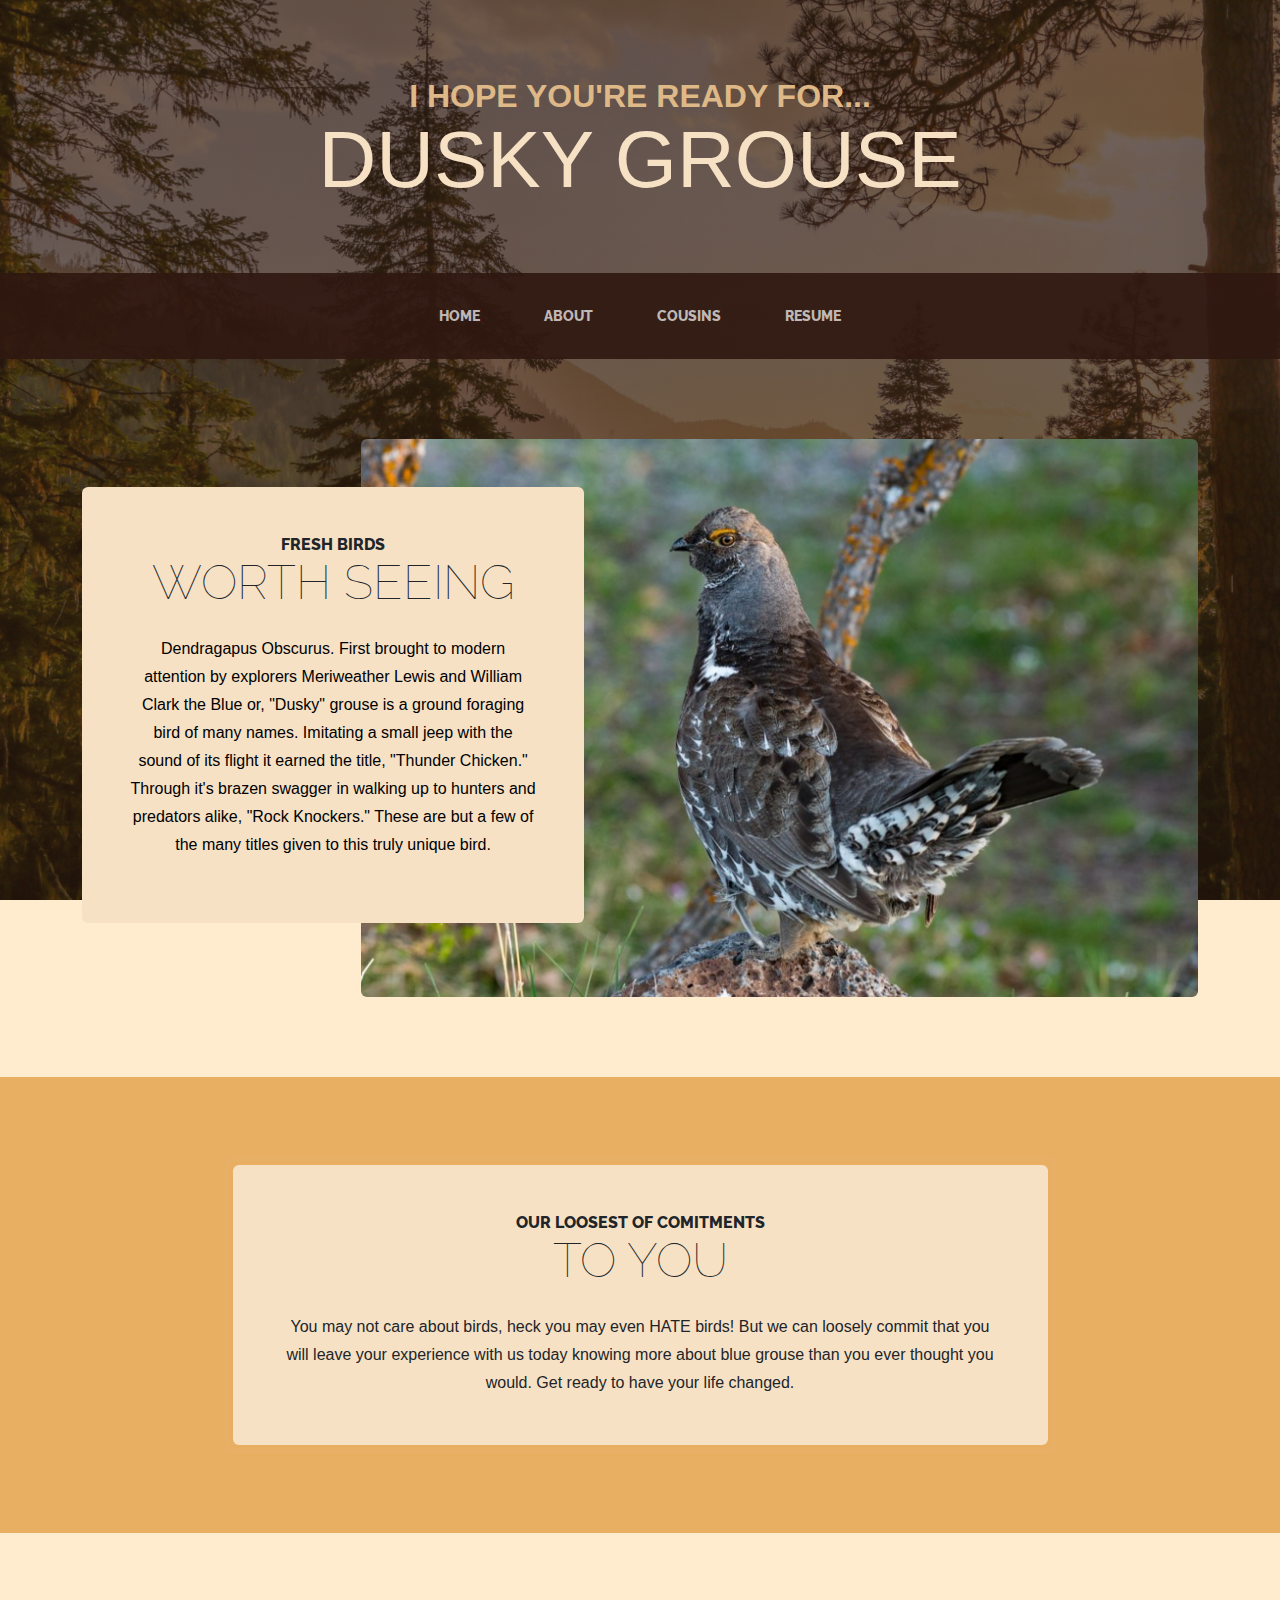
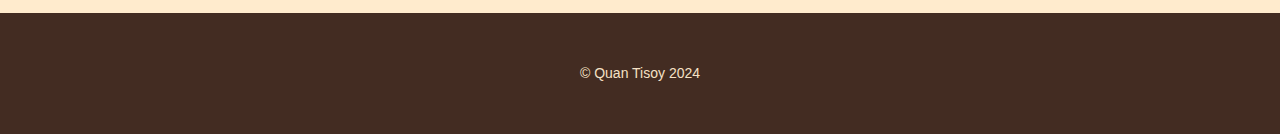
<file: index.html>
<!DOCTYPE html>
<html lang="en">
    <head>
        <meta charset="utf-8" />
        <meta name="viewport" content="width=device-width, initial-scale=1, shrink-to-fit=no" />
        <meta name="description" content="" />
        <meta name="author" content="" />
        <title>Dusky Grouse</title>
        <link rel="icon" type="image/x-icon" href="assets/favicon.ico" />
        <!-- Google fonts-->
        <link href="https://fonts.googleapis.com/css?family=Raleway:100,100i,200,200i,300,300i,400,400i,500,500i,600,600i,700,700i,800,800i,900,900i" rel="stylesheet" />
        <link href="https://fonts.googleapis.com/css?family=Lora:400,400i,700,700i" rel="stylesheet" />
        <!-- Core theme CSS (includes Bootstrap)-->
        <link href="css/styles.css" rel="stylesheet" />
        <link rel="stylesheet" href="css/mystyles.css">
    </head>
    <body>
        <header>
            <h1 class="site-heading text-center text-faded d-none d-lg-block">
                <span class="site-heading-upper text-primary mb-3">I hope you're ready for...</span>
                <span class="site-heading-lower">Dusky grouse</span>
            </h1>
        </header>
        <!-- Navigation-->
        <nav class="navbar navbar-expand-lg navbar-dark py-lg-4" id="mainNav">
            <div class="container">
                <a class="navbar-brand text-uppercase fw-bold d-lg-none" href="index.html">Start Bootstrap</a>
                <button class="navbar-toggler" type="button" data-bs-toggle="collapse" data-bs-target="#navbarSupportedContent" aria-controls="navbarSupportedContent" aria-expanded="false" aria-label="Toggle navigation"><span class="navbar-toggler-icon"></span></button>
                <div class="collapse navbar-collapse" id="navbarSupportedContent">
                    <ul class="navbar-nav mx-auto">
                        <li class="nav-item px-lg-4"><a class="nav-link text-uppercase" href="index.html">Home</a></li>
                        <li class="nav-item px-lg-4"><a class="nav-link text-uppercase" href="about.html">About</a></li>
                        <li class="nav-item px-lg-4"><a class="nav-link text-uppercase" href="products.html">Cousins</a></li>
                        <li class="nav-item px-lg-4"><a class="nav-link text-uppercase" href="resume.html">Resume</a></li>
                        <a href="website/html/layout.html"></a>
                        <!-- <li class="nav-item px-lg-4"><a class="nav-link text-uppercase" href="store.html">Store</a></li> -->
                    </ul>
                </div>
            </div>
        </nav>
        <section class="page-section clearfix">
            <div class="container">
                <div class="intro">
                    <img class="intro-img img-fluid mb-3 mb-lg-0 rounded" src="assets/img/intro.jpg" alt="..." />
                    <div class="intro-text left-0 text-center bg-faded p-5 rounded">
                        <h2 class="section-heading mb-4">
                            <span class="section-heading-upper">Fresh Birds</span>
                            <span class="section-heading-lower">Worth seeing</span>
                        </h2>
                        <p class="mb-3 notyellow">Dendragapus Obscurus. First brought to modern attention by explorers Meriweather Lewis and William Clark the Blue or, "Dusky" grouse is a ground foraging bird of many names. Imitating a small jeep with the sound of its flight it earned the title, "Thunder Chicken." Through it's brazen swagger in walking up to hunters and predators alike, "Rock Knockers." These are but a few of the many titles given to this truly unique bird.</p>
                    </div>
                </div>
            </div>
        </section>
        <section class="page-section cta">
            <div class="container">
                <div class="row">
                    <div class="col-xl-9 mx-auto">
                        <div class="cta-inner bg-faded text-center rounded">
                            <h2 class="section-heading mb-4">
                                <span class="section-heading-upper">Our loosest of comitments</span>
                                <span class="section-heading-lower">To You</span>
                            </h2>
                            <p class="mb-0">You may not care about birds, heck you may even HATE birds! But we can loosely commit that you will leave your experience with us today knowing more about blue grouse than you ever thought you would. Get ready to have your life changed.</p>
                        </div>
                    </div>
                </div>
            </div>
        </section>
        <footer class="footer text-faded text-center py-5">
            <div class="container"><p class="m-0 small">&copy; Quan Tisoy 2024</p></div>
        </footer>
        <!-- Bootstrap core JS-->
        <script src="https://cdn.jsdelivr.net/npm/bootstrap@5.2.3/dist/js/bootstrap.bundle.min.js"></script>
        <!-- Core theme JS-->
        <script src="js/scripts.js"></script>
    </body>
</html>
</file>
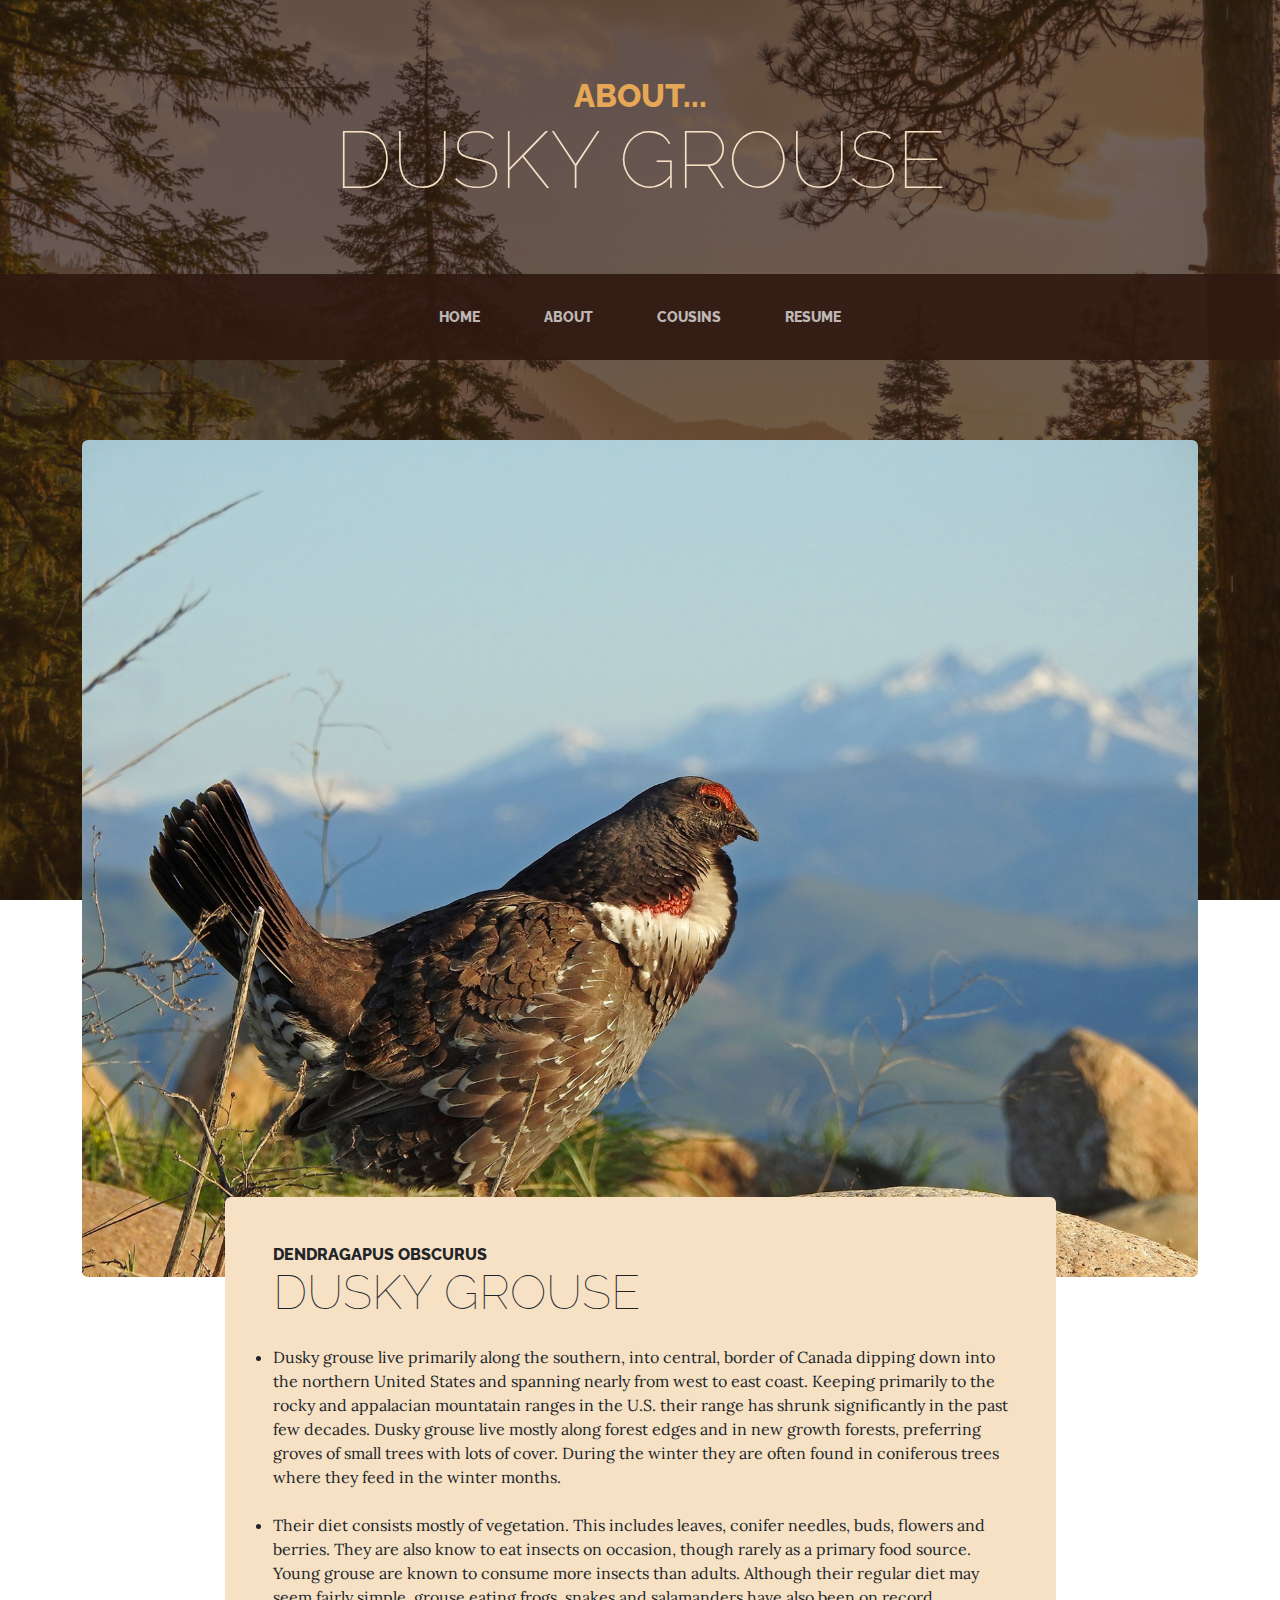
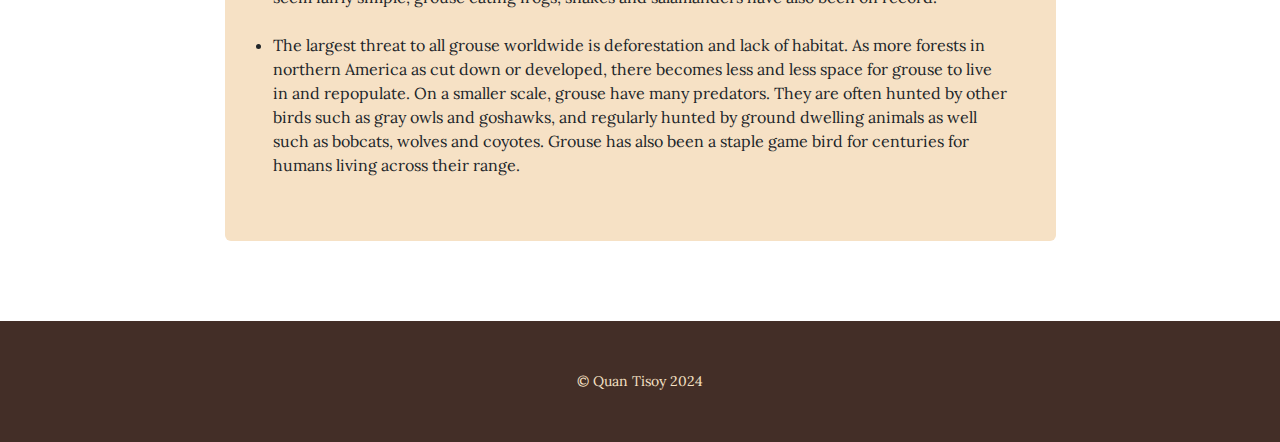
<file: about.html>
<!DOCTYPE html>
<html lang="en">
    <head>
        <meta charset="utf-8" />
        <meta name="viewport" content="width=device-width, initial-scale=1, shrink-to-fit=no" />
        <meta name="description" content="" />
        <meta name="author" content="" />
        <title>About</title>
        <link rel="icon" type="image/x-icon" href="assets/favicon.ico" />
        <!-- Google fonts-->
        <link href="https://fonts.googleapis.com/css?family=Raleway:100,100i,200,200i,300,300i,400,400i,500,500i,600,600i,700,700i,800,800i,900,900i" rel="stylesheet" />
        <link href="https://fonts.googleapis.com/css?family=Lora:400,400i,700,700i" rel="stylesheet" />
        <!-- Core theme CSS (includes Bootstrap)-->
        <link href="css/styles.css" rel="stylesheet" />
    </head>
    <body>
        <header>
            <h1 class="site-heading text-center text-faded d-none d-lg-block">
                <span class="site-heading-upper text-primary mb-3">About...</span>
                <span class="site-heading-lower">Dusky Grouse</span>
            </h1>
        </header>
        <!-- Navigation-->
        <nav class="navbar navbar-expand-lg navbar-dark py-lg-4" id="mainNav">
            <div class="container">
                <a class="navbar-brand text-uppercase fw-bold d-lg-none" href="index.html">Start Bootstrap</a>
                <button class="navbar-toggler" type="button" data-bs-toggle="collapse" data-bs-target="#navbarSupportedContent" aria-controls="navbarSupportedContent" aria-expanded="false" aria-label="Toggle navigation"><span class="navbar-toggler-icon"></span></button>
                <div class="collapse navbar-collapse" id="navbarSupportedContent">
                    <ul class="navbar-nav mx-auto">
                        <li class="nav-item px-lg-4"><a class="nav-link text-uppercase" href="index.html">Home</a></li>
                        <li class="nav-item px-lg-4"><a class="nav-link text-uppercase" href="about.html">About</a></li>
                        <li class="nav-item px-lg-4"><a class="nav-link text-uppercase" href="products.html">Cousins</a></li>
                        <li class="nav-item px-lg-4"><a class="nav-link text-uppercase" href="resume.html">Resume</a></li>
                        <!-- <li class="nav-item px-lg-4"><a class="nav-link text-uppercase" href="store.html">Store</a></li> -->
                    </ul>
                </div>
            </div>
        </nav>
        <section class="page-section about-heading">
            <div class="container">
                <img class="img-fluid rounded about-heading-img mb-3 mb-lg-0" src="assets/img/about.jpg" alt="..." />
                <div class="about-heading-content">
                    <div class="row">
                        <div class="col-xl-9 col-lg-10 mx-auto">
                            <div class="bg-faded rounded p-5">
                                <h2 class="section-heading mb-4">
                                    <span class="section-heading-upper">Dendragapus Obscurus</span>
                                    <span class="section-heading-lower">Dusky Grouse</span>
                                </h2>
                                <p >
                                    <li>Dusky grouse live primarily along the southern, into central, border of Canada dipping down into the northern United States and spanning nearly from west to east coast. Keeping primarily to the rocky and appalacian mountatain ranges in the U.S. their range has shrunk significantly in the past few decades. Dusky grouse live mostly along forest edges and in new growth forests, preferring groves of small trees with lots of cover. During the winter they are often found in coniferous trees where they feed in the winter months.</li>
                                    <br>
                                    <li>Their diet consists mostly of vegetation. This includes leaves, conifer needles, buds, flowers and berries. They are also know to eat insects on occasion, though rarely as a primary food source. Young grouse are known to consume more insects than adults. Although their regular diet may seem fairly simple, grouse eating frogs, snakes and salamanders have also been on record. </li>
                                    <br>
                                    <li>The largest threat to all grouse worldwide is deforestation and lack of habitat. As more forests in northern America as cut down or developed, there becomes less and less space for grouse to live in and repopulate. On a smaller scale, grouse have many predators. They are often hunted by other birds such as gray owls and goshawks, and regularly hunted by ground dwelling animals as well such as bobcats, wolves and coyotes. Grouse has also been a staple game bird for centuries for humans living across their range.</li>
                                </p>
                                </p>
                            </div>
                        </div>
                    </div>
                </div>
            </div>
        </section>
        <footer class="footer text-faded text-center py-5">
            <div class="container"><p class="m-0 small">&copy; Quan Tisoy 2024</p></div>
        </footer>
        <!-- Bootstrap core JS-->
        <script src="https://cdn.jsdelivr.net/npm/bootstrap@5.2.3/dist/js/bootstrap.bundle.min.js"></script>
        <!-- Core theme JS-->
        <script src="js/scripts.js"></script>
    </body>
</html>
</file>
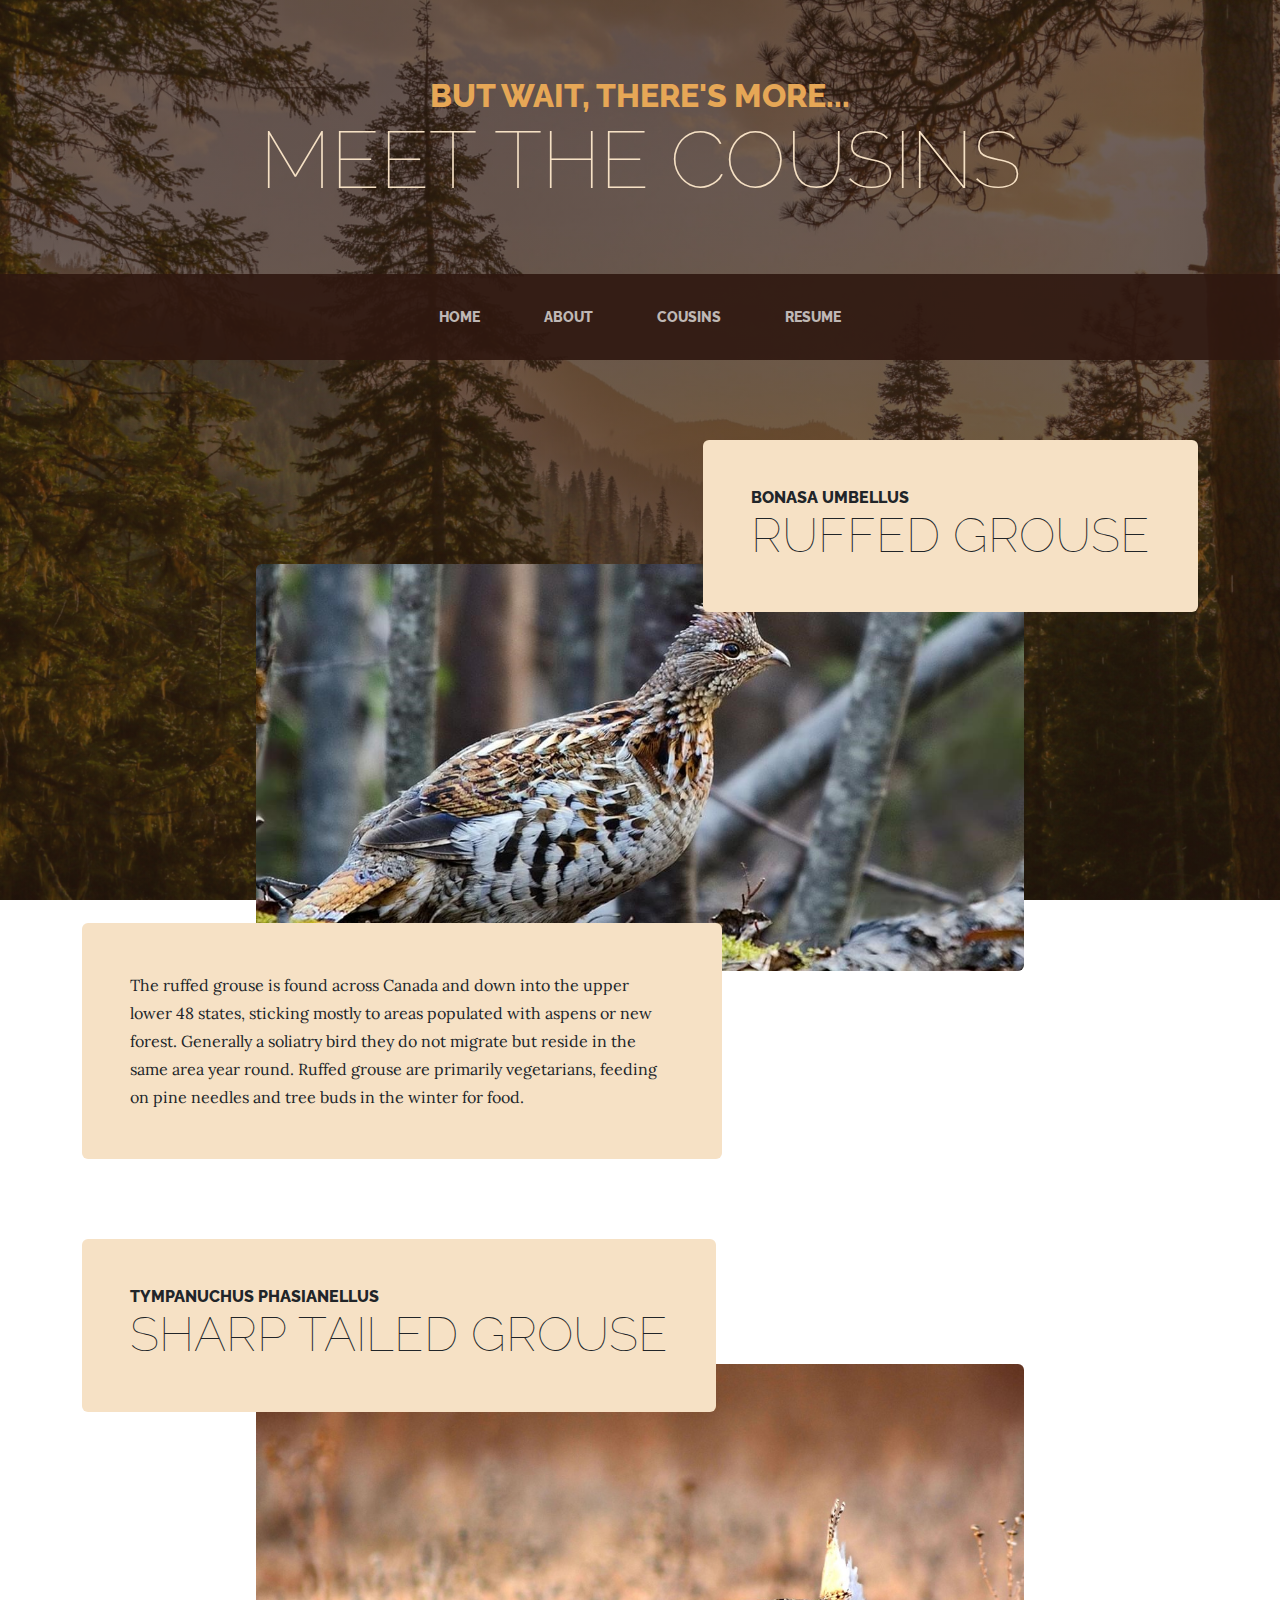
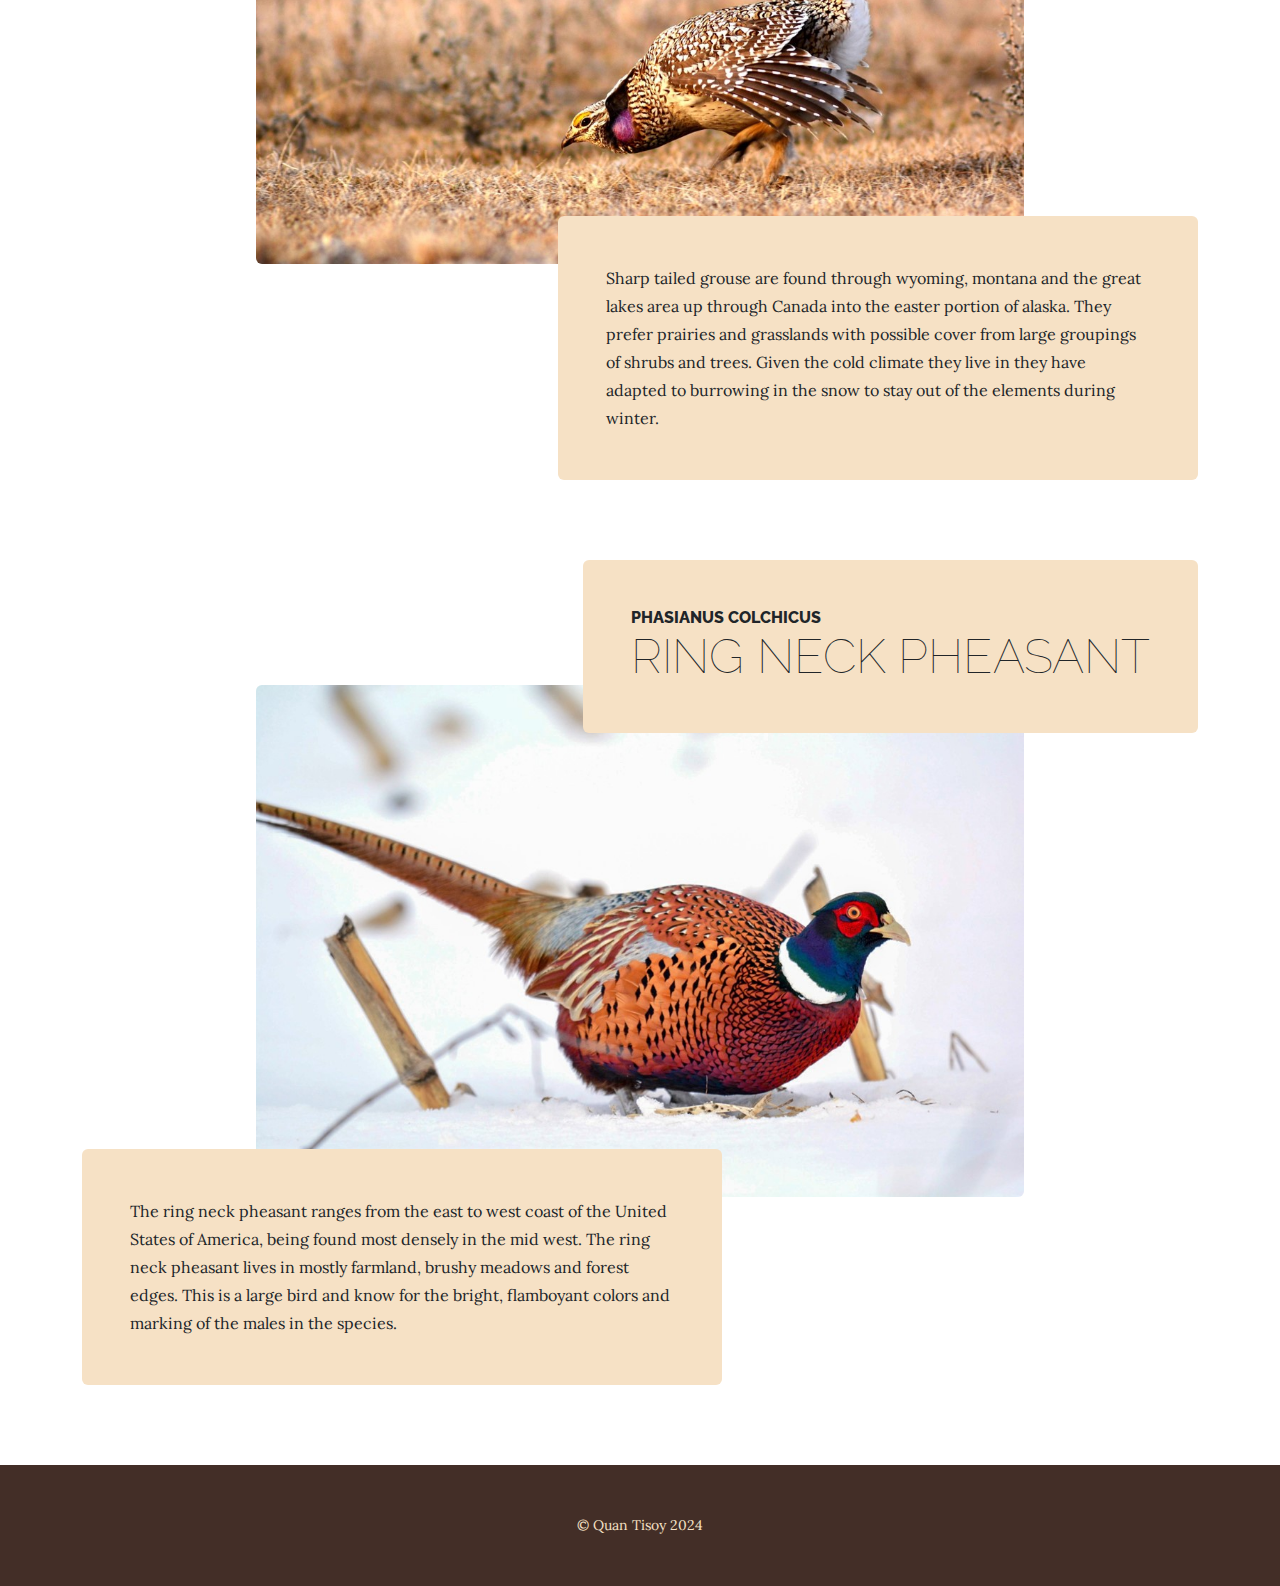
<file: products.html>
<!DOCTYPE html>
<html lang="en">
    <head>
        <meta charset="utf-8" />
        <meta name="viewport" content="width=device-width, initial-scale=1, shrink-to-fit=no" />
        <meta name="description" content="" />
        <meta name="author" content="" />
        <title>Cousins</title>
        <link rel="icon" type="image/x-icon" href="assets/favicon.ico" />
        <!-- Google fonts-->
        <link href="https://fonts.googleapis.com/css?family=Raleway:100,100i,200,200i,300,300i,400,400i,500,500i,600,600i,700,700i,800,800i,900,900i" rel="stylesheet" />
        <link href="https://fonts.googleapis.com/css?family=Lora:400,400i,700,700i" rel="stylesheet" />
        <!-- Core theme CSS (includes Bootstrap)-->
        <link href="css/styles.css" rel="stylesheet" />
    </head>
    <body>
        <header>
            <h1 class="site-heading text-center text-faded d-none d-lg-block">
                <span class="site-heading-upper text-primary mb-3">But wait, there's more...</span>
                <span class="site-heading-lower">Meet the cousins</span>
            </h1>
        </header>
        <!-- Navigation-->
        <nav class="navbar navbar-expand-lg navbar-dark py-lg-4" id="mainNav">
            <div class="container">
                <a class="navbar-brand text-uppercase fw-bold d-lg-none" href="index.html">Start Bootstrap</a>
                <button class="navbar-toggler" type="button" data-bs-toggle="collapse" data-bs-target="#navbarSupportedContent" aria-controls="navbarSupportedContent" aria-expanded="false" aria-label="Toggle navigation"><span class="navbar-toggler-icon"></span></button>
                <div class="collapse navbar-collapse" id="navbarSupportedContent">
                    <ul class="navbar-nav mx-auto">
                        <li class="nav-item px-lg-4"><a class="nav-link text-uppercase" href="index.html">Home</a></li>
                        <li class="nav-item px-lg-4"><a class="nav-link text-uppercase" href="about.html">About</a></li>
                        <li class="nav-item px-lg-4"><a class="nav-link text-uppercase" href="products.html">Cousins</a></li>
                        <li class="nav-item px-lg-4"><a class="nav-link text-uppercase" href="resume.html">Resume</a></li>
                        <!-- <li class="nav-item px-lg-4"><a class="nav-link text-uppercase" href="store.html">Store</a></li> -->
                    </ul>
                </div>
            </div>
        </nav>
        <section class="page-section">
            <div class="container">
                <div class="product-item">
                    <div class="product-item-title d-flex">
                        <div class="bg-faded p-5 d-flex ms-auto rounded">
                            <h2 class="section-heading mb-0">
                                <span class="section-heading-upper">Bonasa Umbellus</span>
                                <span class="section-heading-lower">Ruffed Grouse</span>
                            </h2>
                        </div>
                    </div>
                    <img class="product-item-img mx-auto d-flex rounded img-fluid mb-3 mb-lg-0" src="assets/img/products-01.jpg" alt="..." />
                    <div class="product-item-description d-flex me-auto">
                        <div class="bg-faded p-5 rounded"><p class="mb-0">The ruffed grouse is found across Canada and down into the upper lower 48 states, sticking mostly to areas populated with aspens or new forest. Generally a soliatry bird they do not migrate but reside in the same area year round. Ruffed grouse are primarily vegetarians, feeding on pine needles and tree buds in the winter for food.</p></div>
                    </div>
                </div>
            </div>
        </section>
        <section class="page-section">
            <div class="container">
                <div class="product-item">
                    <div class="product-item-title d-flex">
                        <div class="bg-faded p-5 d-flex me-auto rounded">
                            <h2 class="section-heading mb-0">
                                <span class="section-heading-upper">Tympanuchus phasianellus</span>
                                <span class="section-heading-lower">Sharp tailed grouse</span>
                            </h2>
                        </div>
                    </div>
                    <img class="product-item-img mx-auto d-flex rounded img-fluid mb-3 mb-lg-0" src="assets/img/products-02.jpg" alt="..." />
                    <div class="product-item-description d-flex ms-auto">
                        <div class="bg-faded p-5 rounded"><p class="mb-0">Sharp tailed grouse are found through wyoming, montana and the great lakes area up through Canada into the easter portion of alaska. They prefer prairies and grasslands with possible cover from large groupings of shrubs and trees. Given the cold climate they live in they have adapted to burrowing in the snow to stay out of the elements during winter. </p></div>
                    </div>
                </div>
            </div>
        </section>
        <section class="page-section">
            <div class="container">
                <div class="product-item">
                    <div class="product-item-title d-flex">
                        <div class="bg-faded p-5 d-flex ms-auto rounded">
                            <h2 class="section-heading mb-0">
                                <span class="section-heading-upper">Phasianus colchicus</span>
                                <span class="section-heading-lower">Ring neck pheasant</span>
                            </h2>
                        </div>
                    </div>
                    <img class="product-item-img mx-auto d-flex rounded img-fluid mb-3 mb-lg-0" src="assets/img/products-03.jpg" alt="..." />
                    <div class="product-item-description d-flex me-auto">
                        <div class="bg-faded p-5 rounded"><p class="mb-0">The ring neck pheasant ranges from the east to west coast of the United States of America, being found most densely in the mid west. The ring neck pheasant lives in mostly farmland, brushy meadows and forest edges. This is a large bird and know for the bright, flamboyant colors and marking of the males in the species.</p></div>
                    </div>
                </div>
            </div>
        </section>
        <footer class="footer text-faded text-center py-5">
            <div class="container"><p class="m-0 small">&copy; Quan Tisoy 2024</p></div>
        </footer>
        <!-- Bootstrap core JS-->
        <script src="https://cdn.jsdelivr.net/npm/bootstrap@5.2.3/dist/js/bootstrap.bundle.min.js"></script>
        <!-- Core theme JS-->
        <script src="js/scripts.js"></script>
    </body>
</html>
</file>
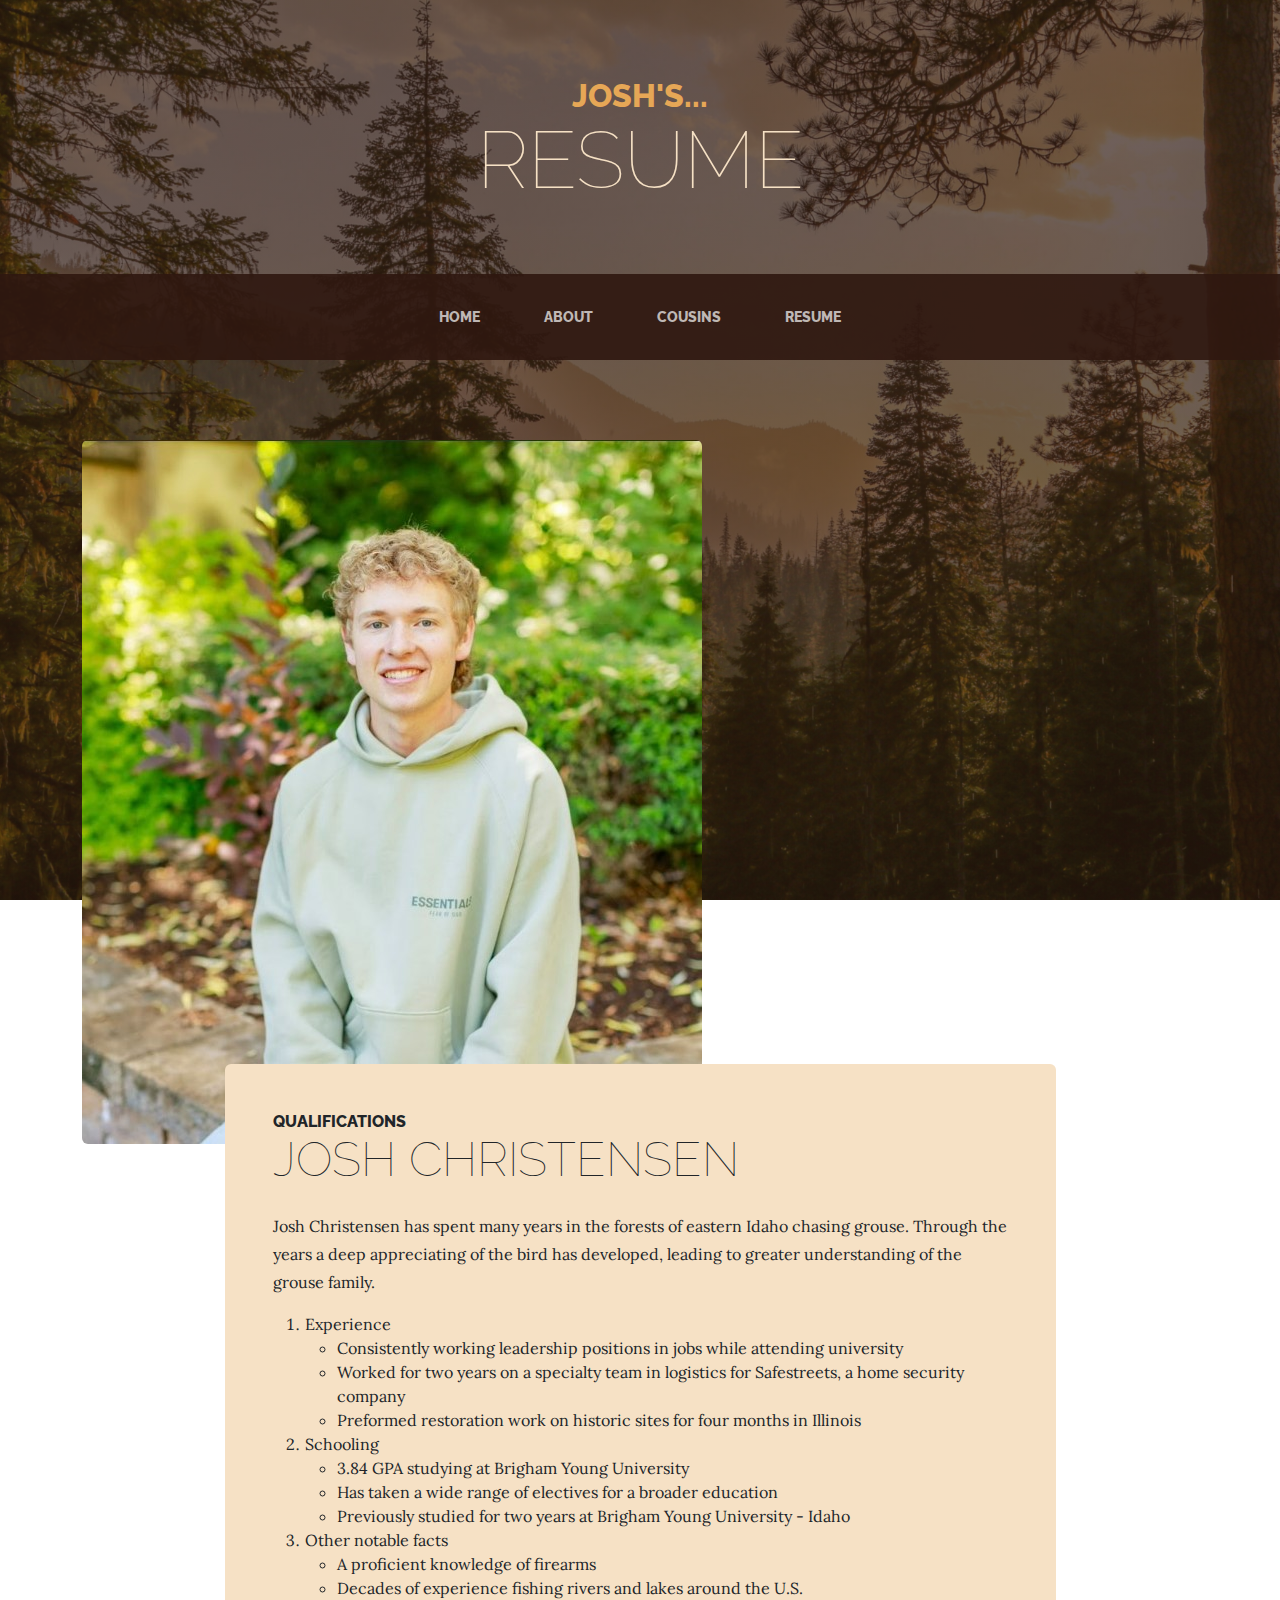
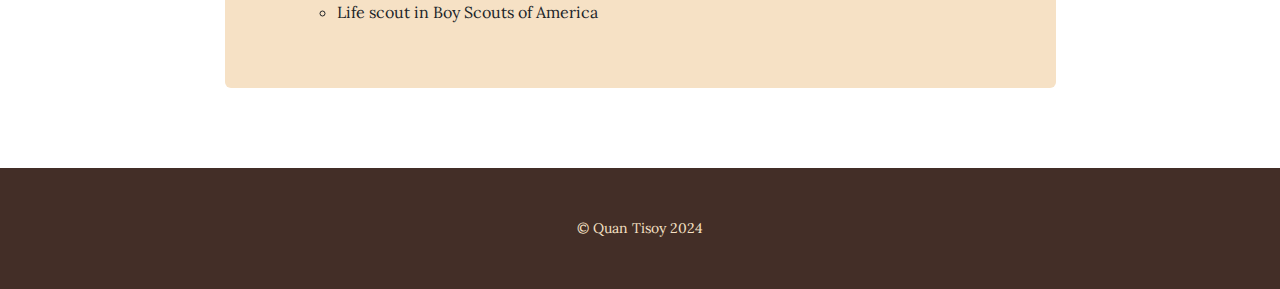
<file: resume.html>
<!DOCTYPE html>
<html lang="en">
    <head>
        <meta charset="utf-8" />
        <meta name="viewport" content="width=device-width, initial-scale=1, shrink-to-fit=no" />
        <meta name="description" content="" />
        <meta name="author" content="" />
        <title>Josh's Resume</title>
        <link rel="icon" type="image/x-icon" href="assets/favicon.ico" />
        <!-- Google fonts-->
        <link href="https://fonts.googleapis.com/css?family=Raleway:100,100i,200,200i,300,300i,400,400i,500,500i,600,600i,700,700i,800,800i,900,900i" rel="stylesheet" />
        <link href="https://fonts.googleapis.com/css?family=Lora:400,400i,700,700i" rel="stylesheet" />
        <!-- Core theme CSS (includes Bootstrap)-->
        <link href="css/styles.css" rel="stylesheet" />
    </head>
    <body>
        <header>
            <h1 class="site-heading text-center text-faded d-none d-lg-block">
                <span class="site-heading-upper text-primary mb-3">Josh's...</span>
                <span class="site-heading-lower">Resume</span>
            </h1>
        </header>
        <!-- Navigation-->
        <nav class="navbar navbar-expand-lg navbar-dark py-lg-4" id="mainNav">
            <div class="container">
                <a class="navbar-brand text-uppercase fw-bold d-lg-none" href="index.html">Start Bootstrap</a>
                <button class="navbar-toggler" type="button" data-bs-toggle="collapse" data-bs-target="#navbarSupportedContent" aria-controls="navbarSupportedContent" aria-expanded="false" aria-label="Toggle navigation"><span class="navbar-toggler-icon"></span></button>
                <div class="collapse navbar-collapse" id="navbarSupportedContent">
                    <ul class="navbar-nav mx-auto">
                        <li class="nav-item px-lg-4"><a class="nav-link text-uppercase" href="index.html">Home</a></li>
                        <li class="nav-item px-lg-4"><a class="nav-link text-uppercase" href="about.html">About</a></li>
                        <li class="nav-item px-lg-4"><a class="nav-link text-uppercase" href="products.html">Cousins</a></li>
                        <li class="nav-item px-lg-4"><a class="nav-link text-uppercase" href="resume.html">Resume</a></li>
                        <!-- <li class="nav-item px-lg-4"><a class="nav-link text-uppercase" href="store.html">Store</a></li> -->
                    </ul>
                </div>
            </div>
        </nav>
        <section class="page-section about-heading">
            <div class="container">
                <img class="img-fluid rounded about-heading-img mb-3 mb-lg-0" src="assets/img/resume1.jpg" alt="..." />
                <div class="about-heading-content">
                    <div class="row">
                        <div class="col-xl-9 col-lg-10 mx-auto">
                            <div class="bg-faded rounded p-5">
                                <h2 class="section-heading mb-4">
                                    <span class="section-heading-upper">Qualifications</span>
                                    <span class="section-heading-lower">Josh Christensen</span>
                                </h2>
                                <p> Josh Christensen has spent many years in the forests of eastern Idaho chasing grouse. Through the years a deep appreciating of the bird has developed, leading to greater understanding of the grouse family.</p>
                                <p>
                                    <ol>
                                        <li>Experience
                                            <ul>
                                                <li>Consistently working leadership positions in jobs while attending university </li>
                                                <li>Worked for two years on a specialty team in logistics for Safestreets, a home security company</li>
                                                <li>Preformed restoration work on historic sites for four months in Illinois</li>
                                            </ul>
                                        </li>
                                        <li>Schooling
                                            <ul>
                                                <li>3.84 GPA studying at Brigham Young University</li>
                                                <li>Has taken a wide range of electives for a broader education</li>
                                                <li>Previously studied for two years at Brigham Young University - Idaho</li>
                                            </ul>
                                        </li>
                                        <li>Other notable facts 
                                            <ul>
                                                <li>A proficient knowledge of firearms</li>
                                                <li>Decades of experience fishing rivers and lakes around the U.S.</li>
                                                <li>Life scout in Boy Scouts of America</li>
                                            </ul>
                                        </li>
                                    </ol>
                                </p>
                            </div>
                        </div>
                    </div>
                </div>
            </div>
        </section>
        <footer class="footer text-faded text-center py-5">
            <div class="container"><p class="m-0 small">&copy; Quan Tisoy 2024</p></div>
        </footer>
        <!-- Bootstrap core JS-->
        <script src="https://cdn.jsdelivr.net/npm/bootstrap@5.2.3/dist/js/bootstrap.bundle.min.js"></script>
        <!-- Core theme JS-->
        <script src="js/scripts.js"></script>
    </body>
</html>
</file>
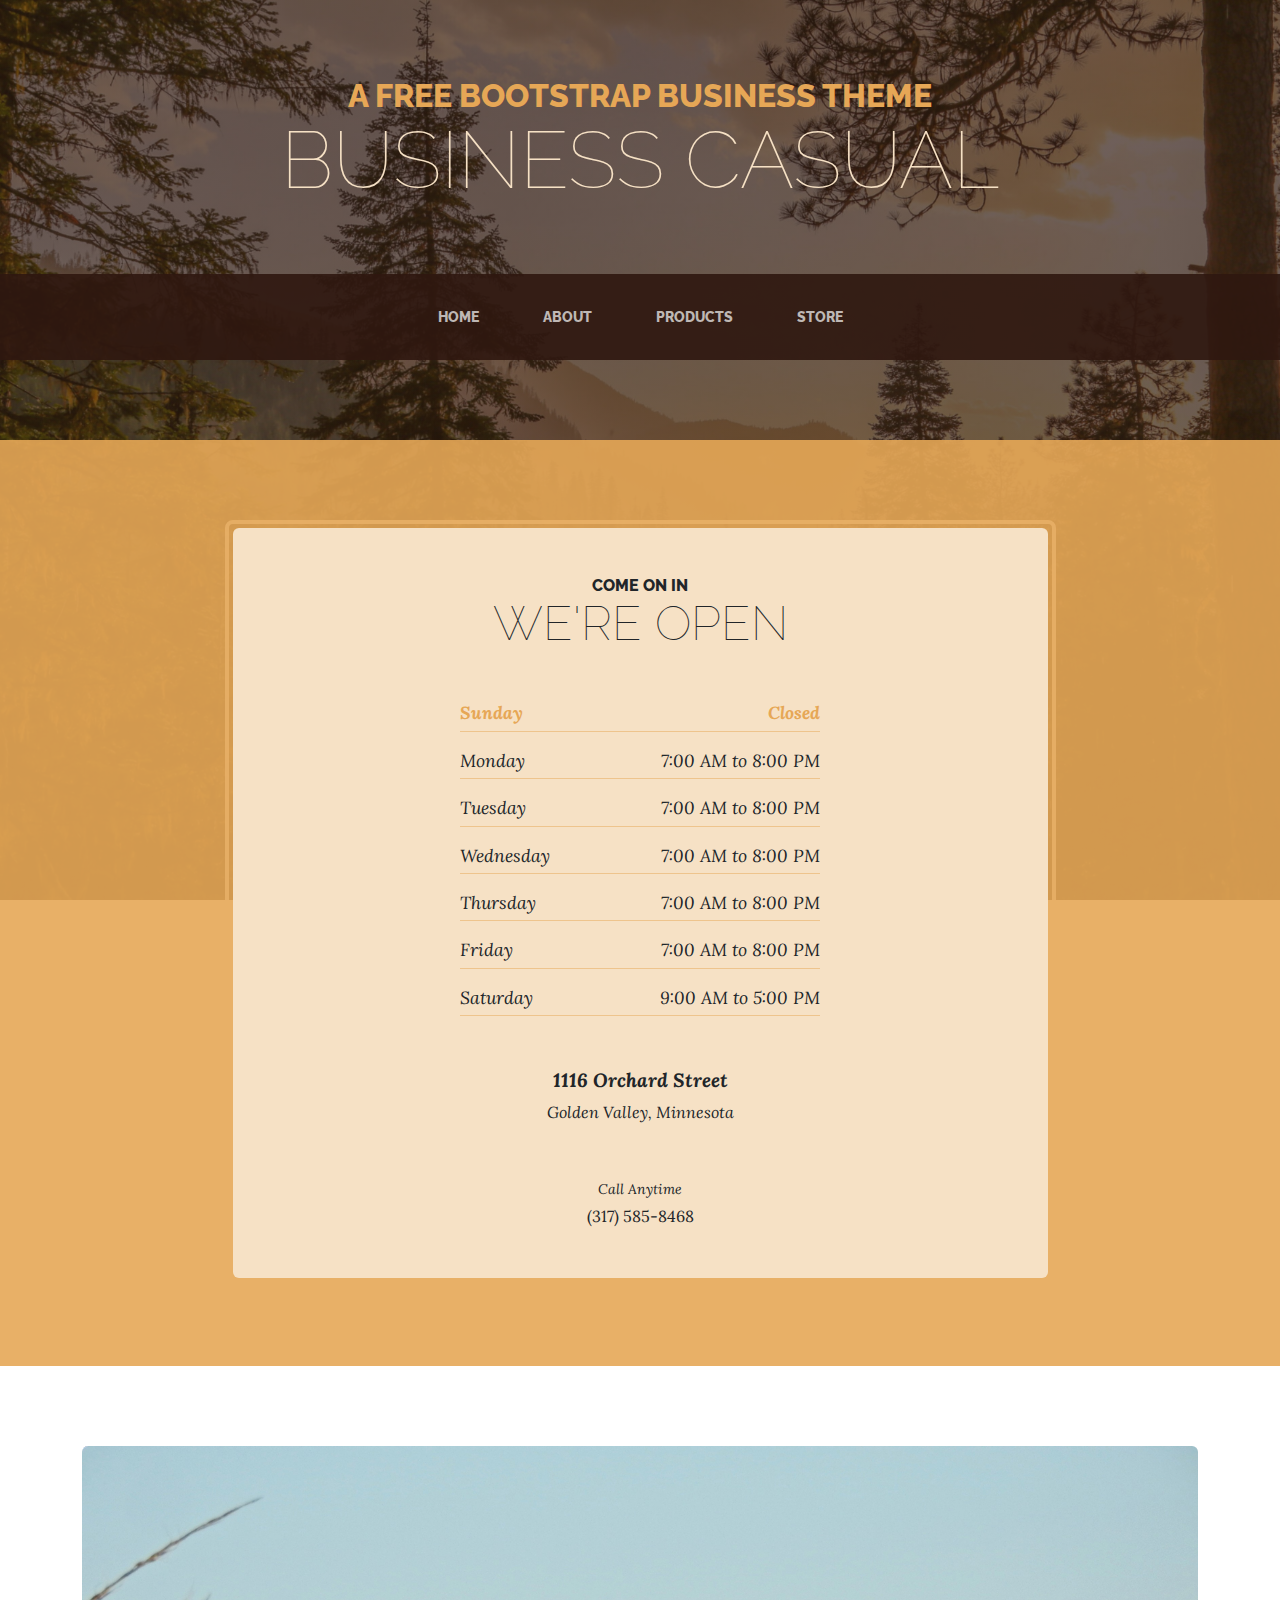
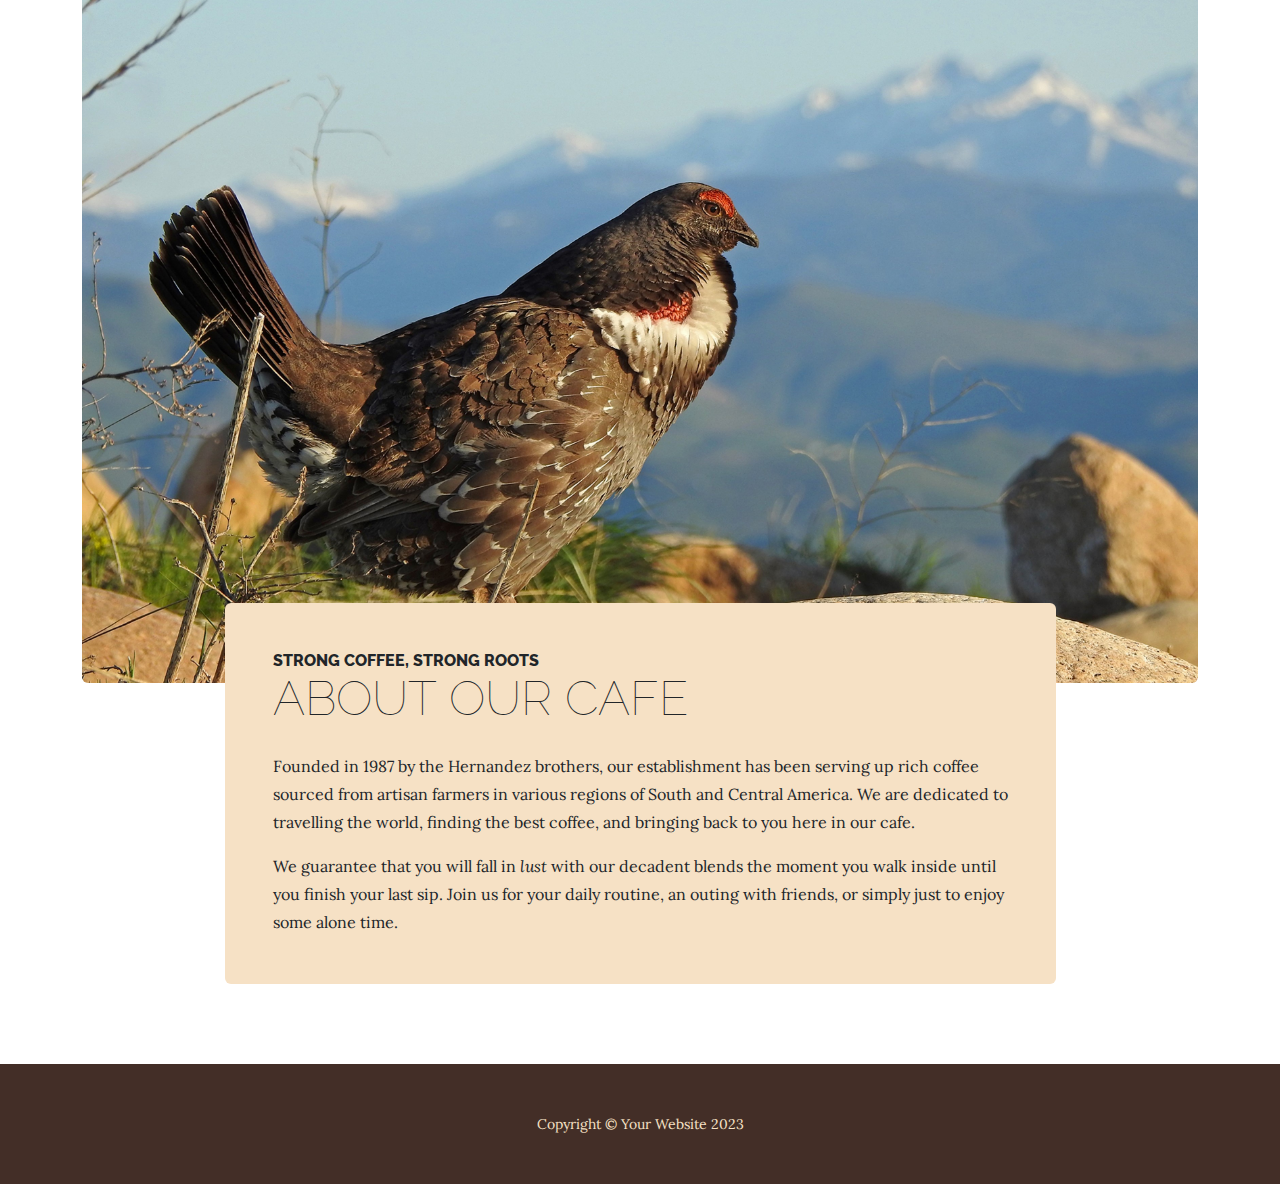
<file: store.html>
<!DOCTYPE html>
<html lang="en">
    <head>
        <meta charset="utf-8" />
        <meta name="viewport" content="width=device-width, initial-scale=1, shrink-to-fit=no" />
        <meta name="description" content="" />
        <meta name="author" content="" />
        <title>Business Casual - Start Bootstrap Theme</title>
        <link rel="icon" type="image/x-icon" href="assets/favicon.ico" />
        <!-- Google fonts-->
        <link href="https://fonts.googleapis.com/css?family=Raleway:100,100i,200,200i,300,300i,400,400i,500,500i,600,600i,700,700i,800,800i,900,900i" rel="stylesheet" />
        <link href="https://fonts.googleapis.com/css?family=Lora:400,400i,700,700i" rel="stylesheet" />
        <!-- Core theme CSS (includes Bootstrap)-->
        <link href="css/styles.css" rel="stylesheet" />
    </head>
    <body>
        <header>
            <h1 class="site-heading text-center text-faded d-none d-lg-block">
                <span class="site-heading-upper text-primary mb-3">A Free Bootstrap Business Theme</span>
                <span class="site-heading-lower">Business Casual</span>
            </h1>
        </header>
        <!-- Navigation-->
        <nav class="navbar navbar-expand-lg navbar-dark py-lg-4" id="mainNav">
            <div class="container">
                <a class="navbar-brand text-uppercase fw-bold d-lg-none" href="index.html">Start Bootstrap</a>
                <button class="navbar-toggler" type="button" data-bs-toggle="collapse" data-bs-target="#navbarSupportedContent" aria-controls="navbarSupportedContent" aria-expanded="false" aria-label="Toggle navigation"><span class="navbar-toggler-icon"></span></button>
                <div class="collapse navbar-collapse" id="navbarSupportedContent">
                    <ul class="navbar-nav mx-auto">
                        <li class="nav-item px-lg-4"><a class="nav-link text-uppercase" href="index.html">Home</a></li>
                        <li class="nav-item px-lg-4"><a class="nav-link text-uppercase" href="about.html">About</a></li>
                        <li class="nav-item px-lg-4"><a class="nav-link text-uppercase" href="products.html">Products</a></li>
                        <li class="nav-item px-lg-4"><a class="nav-link text-uppercase" href="store.html">Store</a></li>
                    </ul>
                </div>
            </div>
        </nav>
        <section class="page-section cta">
            <div class="container">
                <div class="row">
                    <div class="col-xl-9 mx-auto">
                        <div class="cta-inner bg-faded text-center rounded">
                            <h2 class="section-heading mb-5">
                                <span class="section-heading-upper">Come On In</span>
                                <span class="section-heading-lower">We're Open</span>
                            </h2>
                            <ul class="list-unstyled list-hours mb-5 text-left mx-auto">
                                <li class="list-unstyled-item list-hours-item d-flex">
                                    Sunday
                                    <span class="ms-auto">Closed</span>
                                </li>
                                <li class="list-unstyled-item list-hours-item d-flex">
                                    Monday
                                    <span class="ms-auto">7:00 AM to 8:00 PM</span>
                                </li>
                                <li class="list-unstyled-item list-hours-item d-flex">
                                    Tuesday
                                    <span class="ms-auto">7:00 AM to 8:00 PM</span>
                                </li>
                                <li class="list-unstyled-item list-hours-item d-flex">
                                    Wednesday
                                    <span class="ms-auto">7:00 AM to 8:00 PM</span>
                                </li>
                                <li class="list-unstyled-item list-hours-item d-flex">
                                    Thursday
                                    <span class="ms-auto">7:00 AM to 8:00 PM</span>
                                </li>
                                <li class="list-unstyled-item list-hours-item d-flex">
                                    Friday
                                    <span class="ms-auto">7:00 AM to 8:00 PM</span>
                                </li>
                                <li class="list-unstyled-item list-hours-item d-flex">
                                    Saturday
                                    <span class="ms-auto">9:00 AM to 5:00 PM</span>
                                </li>
                            </ul>
                            <p class="address mb-5">
                                <em>
                                    <strong>1116 Orchard Street</strong>
                                    <br />
                                    Golden Valley, Minnesota
                                </em>
                            </p>
                            <p class="mb-0">
                                <small><em>Call Anytime</em></small>
                                <br />
                                (317) 585-8468
                            </p>
                        </div>
                    </div>
                </div>
            </div>
        </section>
        <section class="page-section about-heading">
            <div class="container">
                <img class="img-fluid rounded about-heading-img mb-3 mb-lg-0" src="assets/img/about.jpg" alt="..." />
                <div class="about-heading-content">
                    <div class="row">
                        <div class="col-xl-9 col-lg-10 mx-auto">
                            <div class="bg-faded rounded p-5">
                                <h2 class="section-heading mb-4">
                                    <span class="section-heading-upper">Strong Coffee, Strong Roots</span>
                                    <span class="section-heading-lower">About Our Cafe</span>
                                </h2>
                                <p>Founded in 1987 by the Hernandez brothers, our establishment has been serving up rich coffee sourced from artisan farmers in various regions of South and Central America. We are dedicated to travelling the world, finding the best coffee, and bringing back to you here in our cafe.</p>
                                <p class="mb-0">
                                    We guarantee that you will fall in
                                    <em>lust</em>
                                    with our decadent blends the moment you walk inside until you finish your last sip. Join us for your daily routine, an outing with friends, or simply just to enjoy some alone time.
                                </p>
                            </div>
                        </div>
                    </div>
                </div>
            </div>
        </section>
        <footer class="footer text-faded text-center py-5">
            <div class="container"><p class="m-0 small">Copyright &copy; Your Website 2023</p></div>
        </footer>
        <!-- Bootstrap core JS-->
        <script src="https://cdn.jsdelivr.net/npm/bootstrap@5.2.3/dist/js/bootstrap.bundle.min.js"></script>
        <!-- Core theme JS-->
        <script src="js/scripts.js"></script>
    </body>
</html>
</file>
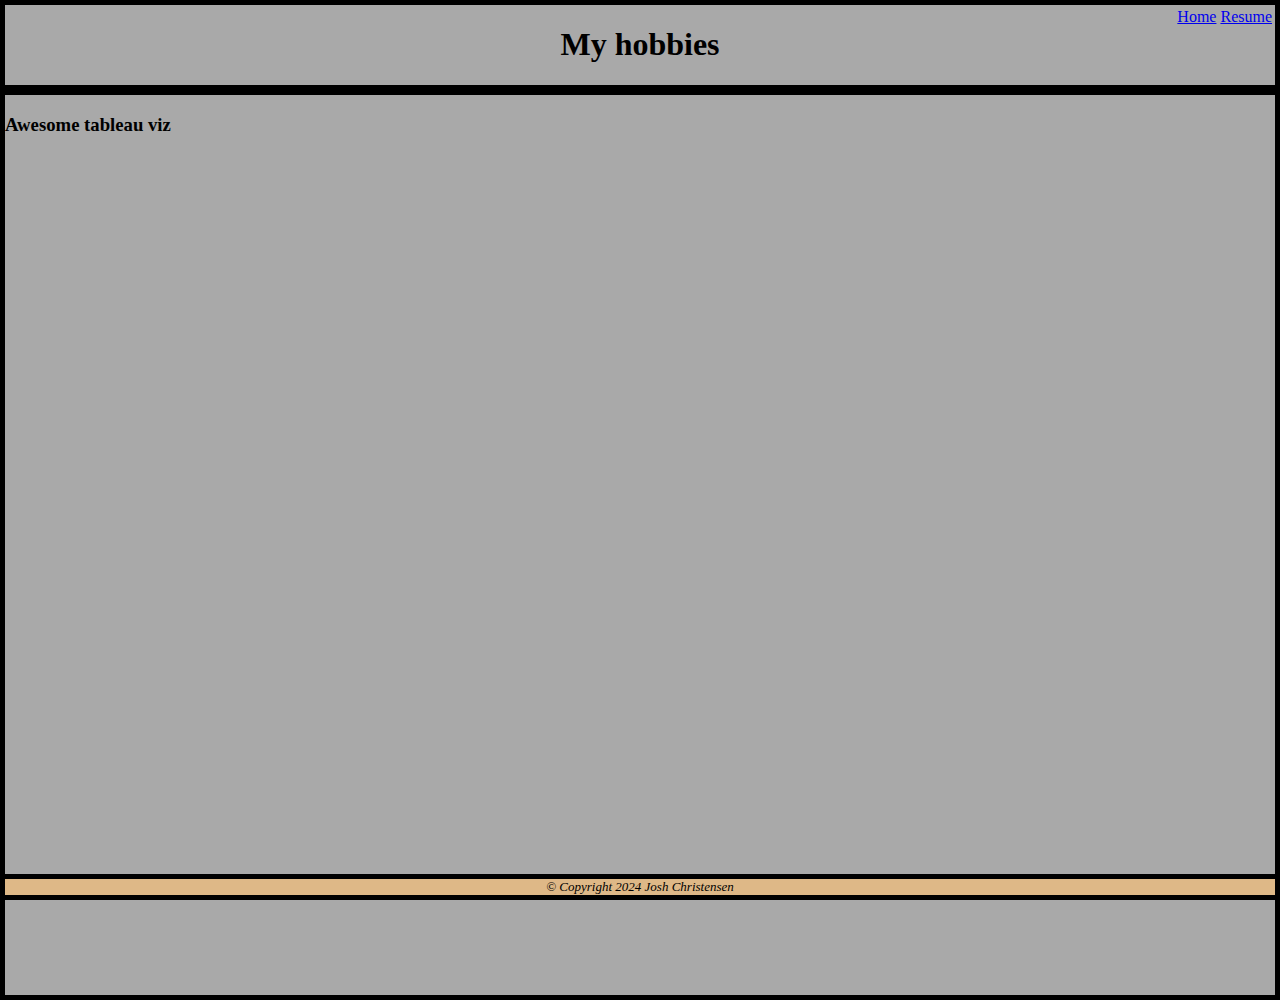
<file: Website_IS201/about.html>
<!DOCTYPE html>
<html lang="en">
<head>
    <meta charset="UTF-8">
    <meta name="viewport" content="width=device-width, initial-scale=1.0">
    <title>About Me</title>
    <link rel="stylesheet" href="../Website_IS201/Styles/divstyles.css">
</head>
<body>
    <div class="common top">
        <h1>My hobbies</h1>
    </div>
    <div class="common content">
        <h3>Awesome tableau viz</h3>
        <div class='tableauPlaceholder' id='viz1712173091304' style='position: relative'><noscript><a href='https:&#47;&#47;techplay.jp&#47;event&#47;935837'><img alt='dashboard01 ' src='https:&#47;&#47;public.tableau.com&#47;static&#47;images&#47;Ho&#47;Hokuriku&#47;dashboard01&#47;1_rss.png' style='border: none' /></a></noscript><object class='tableauViz'  style='display:none;'><param name='host_url' value='https%3A%2F%2Fpublic.tableau.com%2F' /> <param name='embed_code_version' value='3' /> <param name='site_root' value='' /><param name='name' value='Hokuriku&#47;dashboard01' /><param name='tabs' value='no' /><param name='toolbar' value='yes' /><param name='static_image' value='https:&#47;&#47;public.tableau.com&#47;static&#47;images&#47;Ho&#47;Hokuriku&#47;dashboard01&#47;1.png' /> <param name='animate_transition' value='yes' /><param name='display_static_image' value='yes' /><param name='display_spinner' value='yes' /><param name='display_overlay' value='yes' /><param name='display_count' value='yes' /><param name='language' value='en-US' /></object></div>                <script type='text/javascript'>                    var divElement = document.getElementById('viz1712173091304');                    var vizElement = divElement.getElementsByTagName('object')[0];                    vizElement.style.width='1366px';vizElement.style.height='795px';                    var scriptElement = document.createElement('script');                    scriptElement.src = 'https://public.tableau.com/javascripts/api/viz_v1.js';                    vizElement.parentNode.insertBefore(scriptElement, vizElement);                </script>
    </div>
    <div class="common bottom">&copy;
        Copyright 2024 Josh Christensen
    </div>
    <div class= "nav">
        <a href="../Website_IS201/index.html">Home</a>
        <a href="resume.html">Resume</a>
    </div>
</body>
</html>
</file>
<file: css/mystyles.css>
body{
    font-family: Verdana, Geneva, Tahoma, sans-serif;
    background-color: blanchedalmond;
}
.site-heading-lower{
    font-family: Verdana, Geneva, Tahoma, sans-serif;
}
.mb-3{
    font-family: Verdana, Geneva, Tahoma, sans-serif;
    color: burlywood !important;
}
.notyellow{
    color: black !important;
}
.intro-text{
    box-shadow: 15px 15px 20px black(0, 0, 0, 0.5);
}

/*Div styles*/
.common {
    font-family: 'Gill Sans', 'Gill Sans MT', Calibri, 'Trebuchet MS', sans-serif;
    position: absolute;
}
.top {
    top: 0px;
    left: 50px;
    right: 0px;
}
.middle {
    top: 100px;
    left: 200px;
    right: 150px;
}
.right {
    top: 100px;
    right: 0px;
    background-color: burlywood;
}
.left {
    top: 100px;
    left: 0px;
}
.bottom {
    position: fixed;
    bottom: 0px;
    left: 0px;
    right: 0px;
    z-index: 1;
    text-align: center;
    background-color: burlywood;
    font-style: italic;
    font-weight: bold;

}
.tableaucontainer{
    bottom: 300px;
    left: 200px;
    right: 200px;
    text-align: center;
}
.invisible{
    color: blanchedalmond;
}
.image-containter{
    text-align: center;
    display: block;
    margin: 0 auto;
}
.title-container{
    text-align: center;
    text-decoration: underline;
}
/*.common {
    font-family: 'Gill Sans', 'Gill Sans MT', Calibri, 'Trebuchet MS', sans-serif;
    position: absolute;
}
.top {
    top: 0;
    left: 0;
    right: 0;
}
.middle {
    top: 100px;
    left: calc(50% - 300px); /* Adjust 300px according to the width of your middle content *//*
    width: calc(100% - 200px);
}
.right {
    top: 100px;
    right: 0;
}
.left {
    top: 100px;
    left: 0;
}
.bottom {
    position: fixed;
    bottom: 0;
    left: 0;
    right: 0;
    z-index: 1;
    text-align: center;
}*/
/*.common {
    font-family: 'Gill Sans', 'Gill Sans MT', Calibri, 'Trebuchet MS', sans-serif;
    position: absolute;
}
.top {
    top: 0;
    left: 0;
    right: 0;
}
.middle {
    top: 100px;
    left: calc(50% - 100px); /* Adjust 200px based on your content width *//*
    right: calc(50% - 100px); /* Adjust 200px based on your content width *//*
}
.right {
    top: 100px;
    right: 0;
}
.left {
    top: 100px;
    left: 0;
}
.bottom {
    position: fixed;
    bottom: 0;
    left: 0;
    right: 0;
    z-index: 1;
    text-align: center;
}*/
</file>
<file: Website_IS201/Styles/divstyles.css>
/*positioning styles*/
.common{
    position: absolute;
    border: 5px solid black;
    background-color: darkgray;
}
.bottom{
    position:fixed;
    bottom: 0px;
    left: 0px;
    right: 0px;
    text-align: center;
    font-style: italic;
    font-size: small;
    background-color: burlywood;
}
.top{
    top: 0px;
    left: 0px;
    right: 0px;
    text-align: center;
    z-index: 1;
}
.content{
    top: 90px;
    left: 0px;
    right: 0px;
    bottom: 29px;
    text-align: left;
    height: 100%;
}
.nav{
    position: relative;
    float: right;
    z-index: 1;
}
</file>
